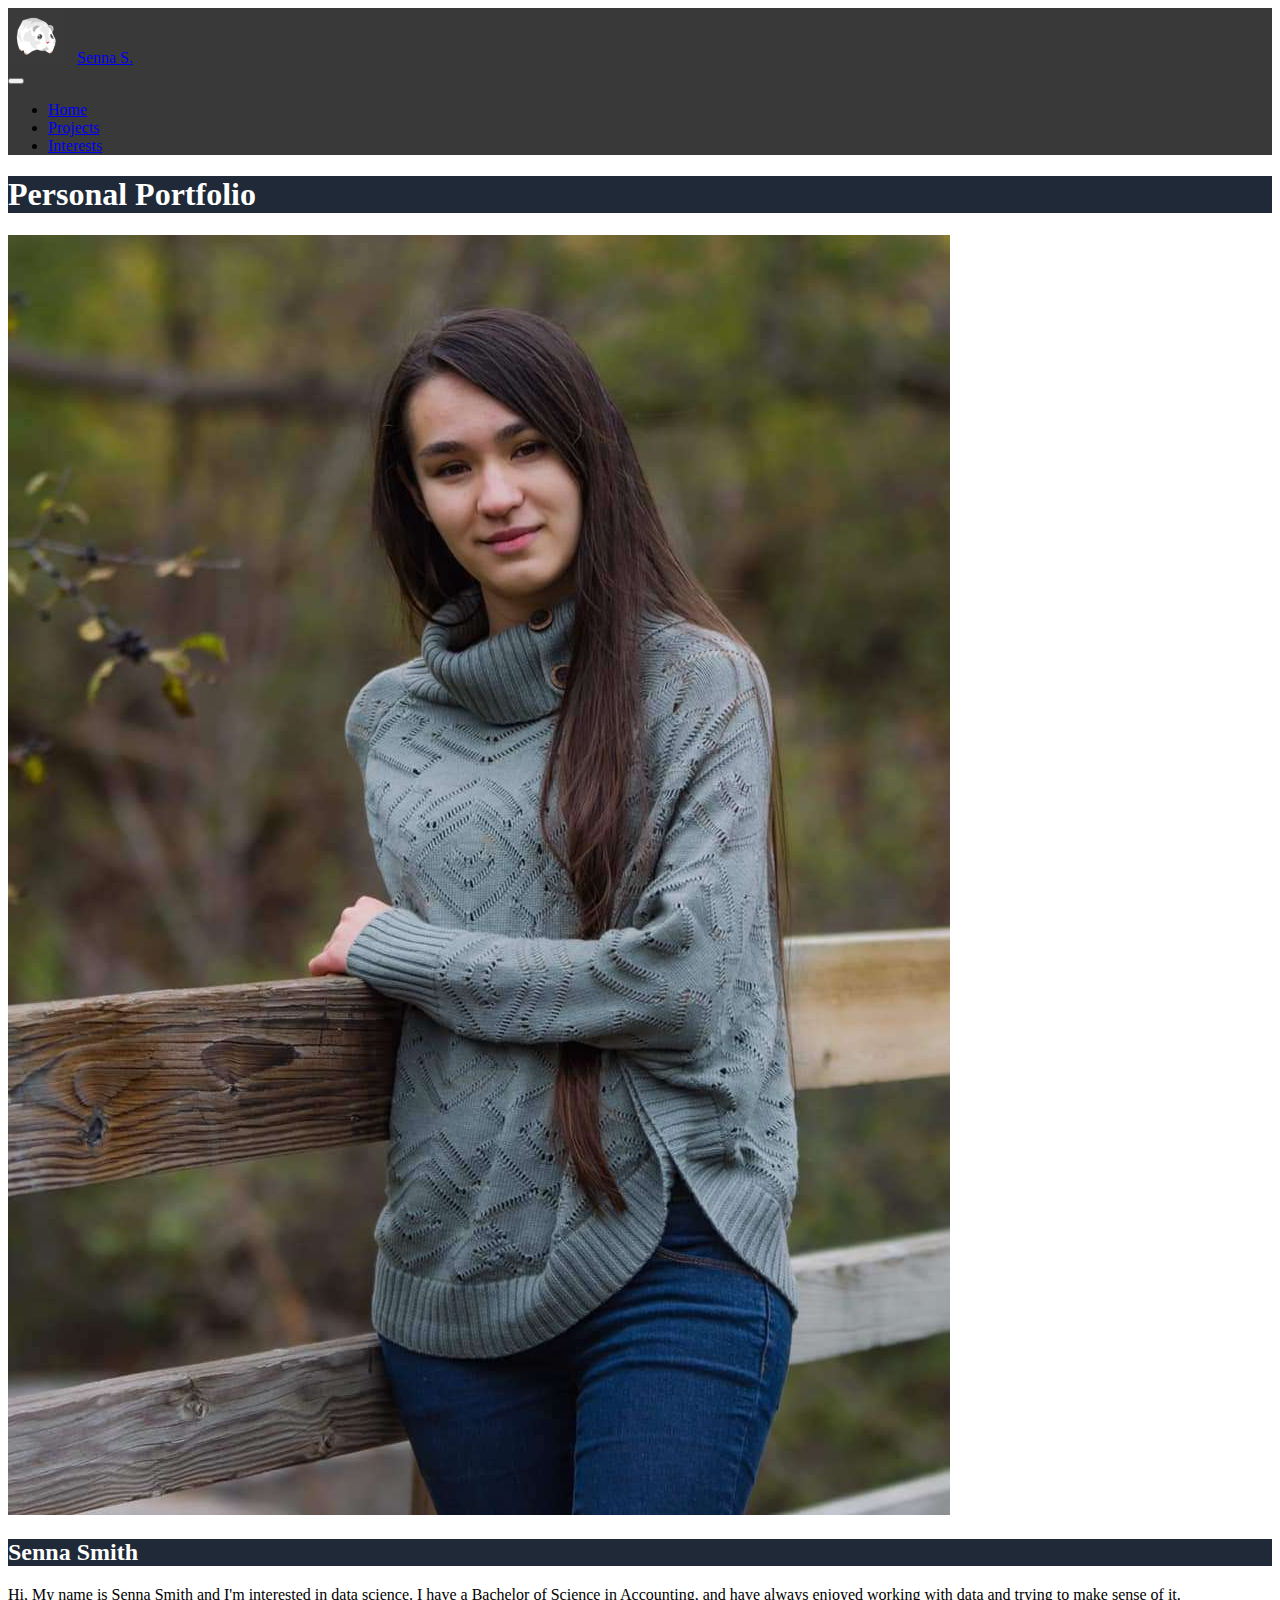
<file: index.html>
<!DOCTYPE html>
<html lang="en">

<head>
    <meta charset="UTF-8">
    <meta http-equiv="X-UA-Compatible" content="IE=edge">
    <meta name="viewport" content="width=device-width, initial-scale=1.0">
    <title>Senna Smith - Home</title>
    <link rel="icon" type="image/x-icon" href="/images/favicon.png">
    <link rel="stylesheet" href="style.css" />
    <link href="https://cdn.jsdelivr.net/npm/bootstrap@5.3.0-alpha1/dist/css/bootstrap.min.css" rel="stylesheet"
        integrity="sha384-GLhlTQ8iRABdZLl6O3oVMWSktQOp6b7In1Zl3/Jr59b6EGGoI1aFkw7cmDA6j6gD" crossorigin="anonymous">
    <link rel=stylesheet href="style.css">


</head>

<body>
    <nav class="navbar navbar-expand-lg navbar-dark navbar-custom">
        <div class="container-fluid">
            <div>
                <img src="images/hampter_bampter_logo.png">
                <a class="navbar-brand" href="#">Senna S.</a>
            </div>
            <button class="navbar-toggler" type="button" data-bs-toggle="collapse"
                data-bs-target="#navbarSupportedContent" aria-controls="navbarSupportedContent" aria-expanded="false"
                aria-label="Toggle navigation">
                <span class="navbar-toggler-icon"></span>
            </button>
            <div class="collapse navbar-collapse" id="navbarSupportedContent">
                <ul class="navbar-nav me-auto mb-2 mb-lg-0">
                    <li class="nav-item">
                        <a class="nav-link active" aria-current="page" href="index.html">Home</a>
                    </li>
                    <li class="nav-item">
                        <a class="nav-link" aria-current="page" href="projects.html">Projects</a>
                    </li>
                    <li class="nav-item">
                        <a class="nav-link" aria-current="page" href="interests.html">Interests</a>
                    </li>
                </ul>
            </div>
        </div>
    </nav>



    <div class="my-5 card p-3 text-center" style="background-color: #1f2937">
        <h1 style="color: white">Personal Portfolio</h1>
    </div>

   
    <div class="container-fluid col-sm-10 col-md-6 col-lg-3 text-center">
        <img class="img-fluid" src="images/pfp.jpg">
        <h2 class="row justify-content-end" style="color: white; background-color: #1f2937">Senna Smith</h2>
        <p class="fs-3">Hi, My name is Senna Smith and I'm interested in data science. I have a Bachelor of Science in
            Accounting, and have always enjoyed working with data and trying to make sense of it.</p>
    </div>

    <script src="https://cdn.jsdelivr.net/npm/bootstrap@5.3.0-alpha2/dist/js/bootstrap.bundle.min.js"
        integrity="sha384-qKXV1j0HvMUeCBQ+QVp7JcfGl760yU08IQ+GpUo5hlbpg51QRiuqHAJz8+BrxE/N"
        crossorigin="anonymous"></script>
</body>

</html>
</file>
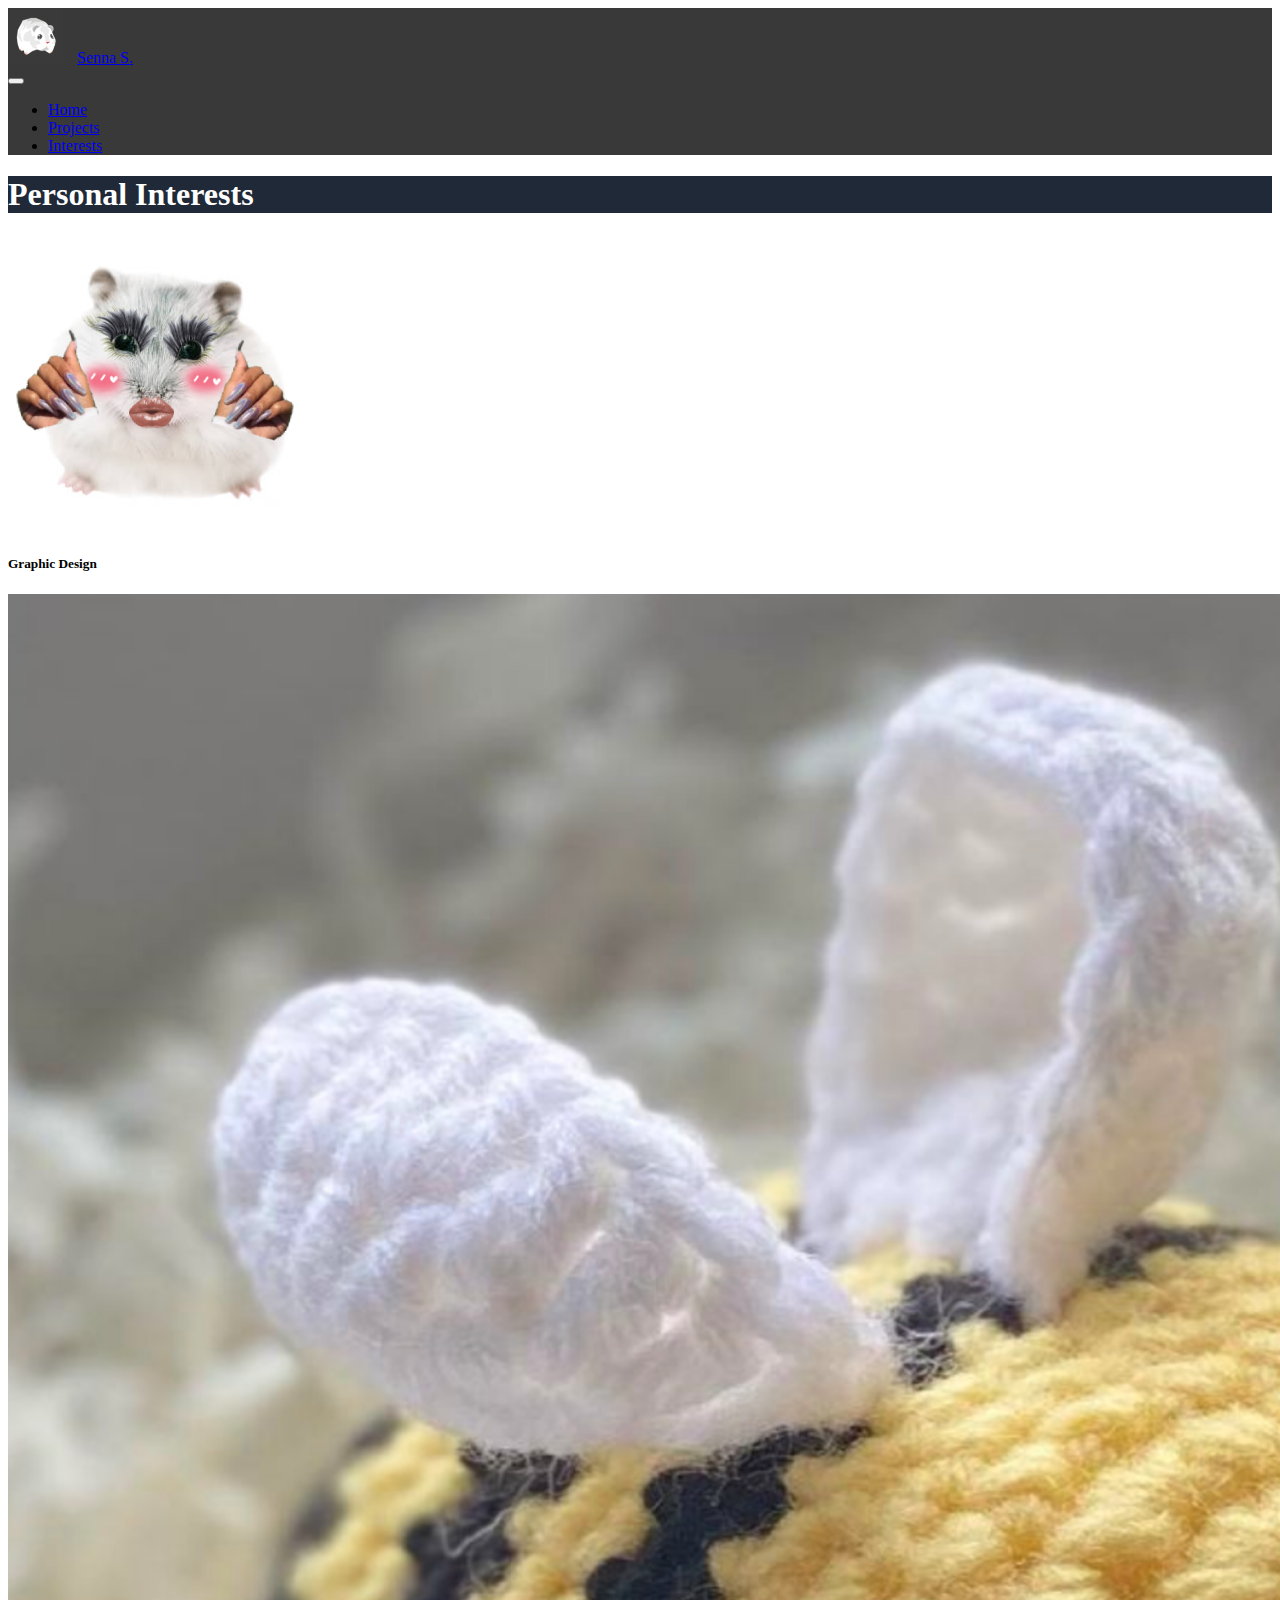
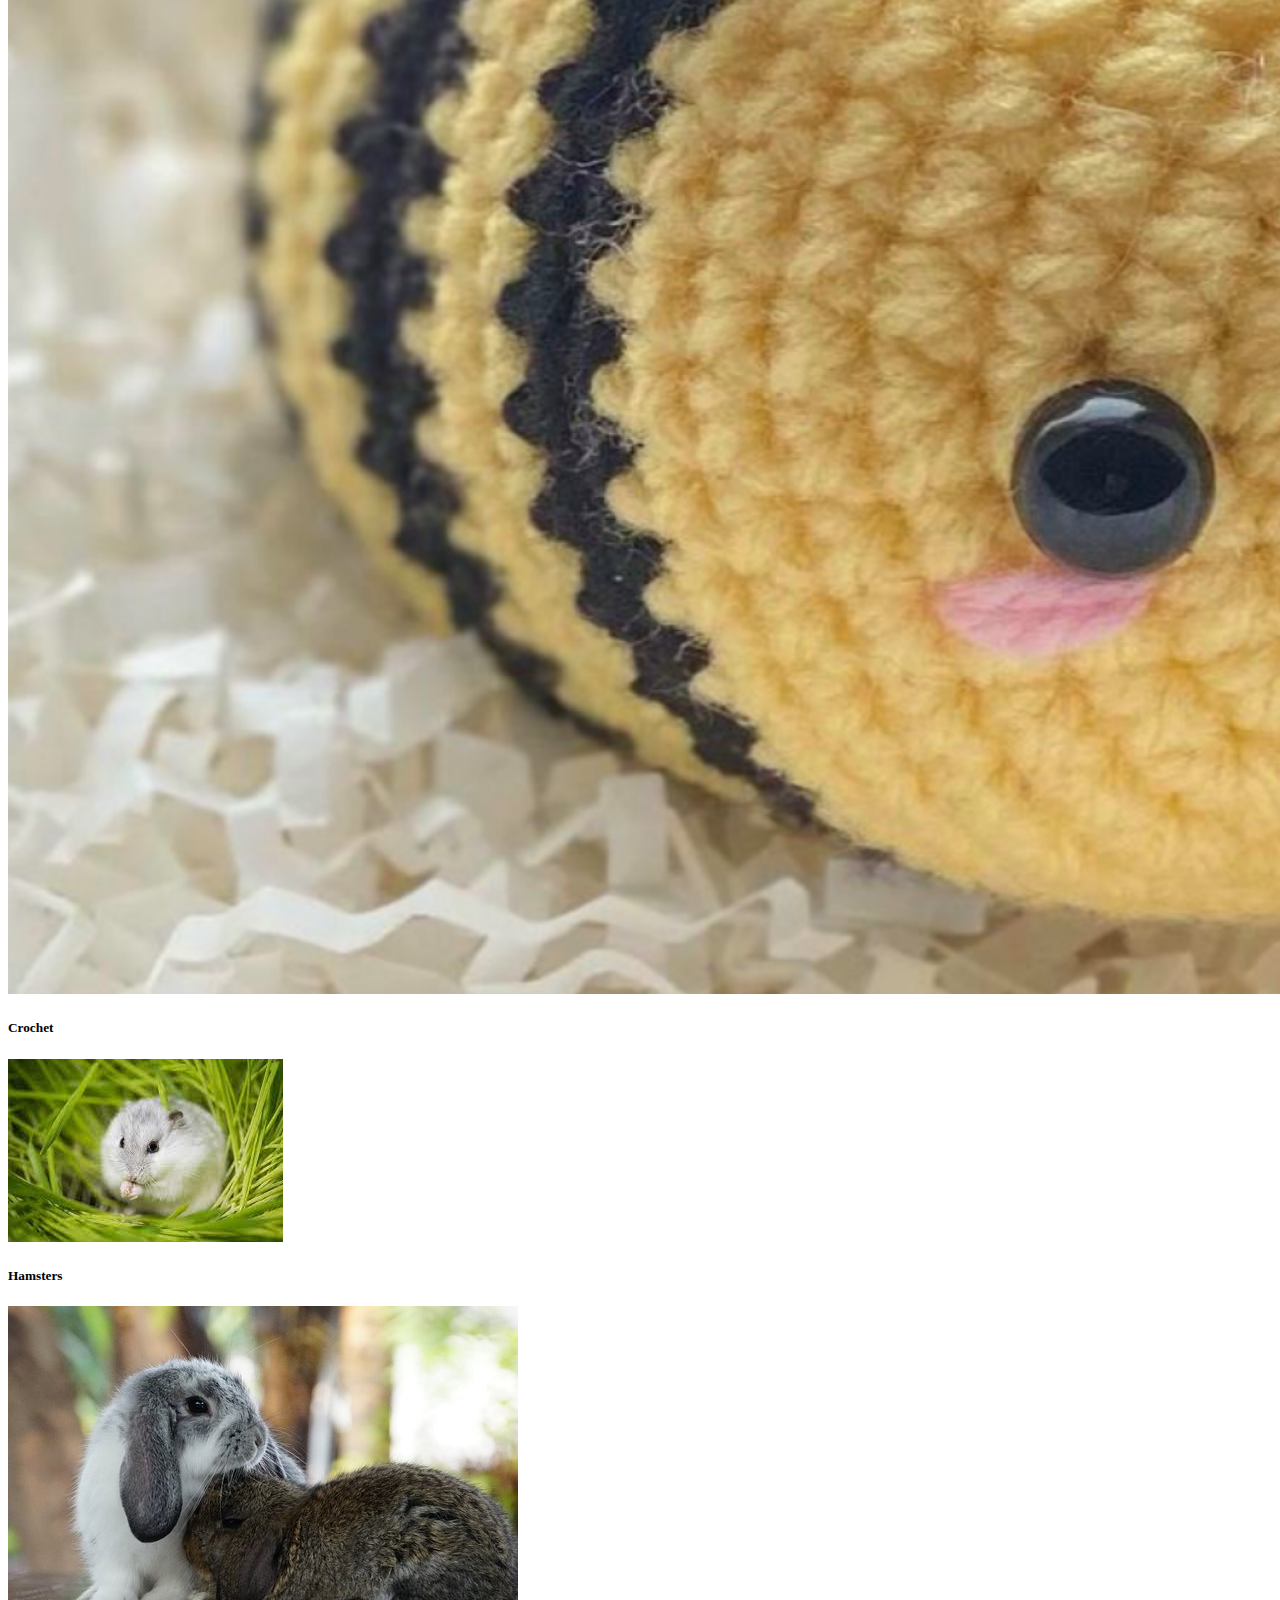
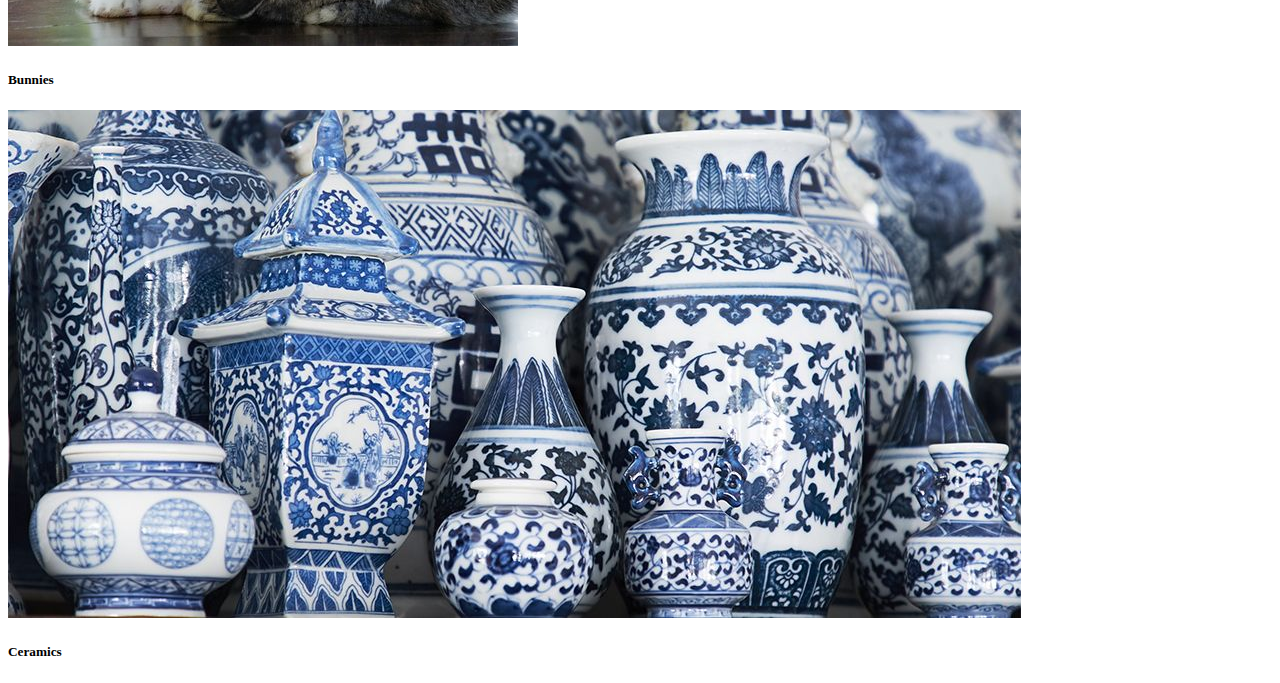
<file: interests.html>
<!DOCTYPE html>
<html lang="en">

<head>
    <meta charset="UTF-8">
    <meta http-equiv="X-UA-Compatible" content="IE=edge">
    <meta name="viewport" content="width=device-width, initial-scale=1.0">
    <title>Senna Smith - Projects</title>
    <link rel="icon" type="image/x-icon" href="/images/favicon.png">
    <link rel="stylesheet" href="style.css" />
    <link href="https://cdn.jsdelivr.net/npm/bootstrap@5.3.0-alpha1/dist/css/bootstrap.min.css" rel="stylesheet"
        integrity="sha384-GLhlTQ8iRABdZLl6O3oVMWSktQOp6b7In1Zl3/Jr59b6EGGoI1aFkw7cmDA6j6gD" crossorigin="anonymous">
    <link rel=stylesheet href="style.css">
</head>

<body>
    <script src="https://cdn.jsdelivr.net/npm/bootstrap@5.3.0-alpha2/dist/js/bootstrap.bundle.min.js"
        integrity="sha384-qKXV1j0HvMUeCBQ+QVp7JcfGl760yU08IQ+GpUo5hlbpg51QRiuqHAJz8+BrxE/N"
        crossorigin="anonymous"></script>

    <nav class="navbar navbar-expand-lg navbar-dark navbar-custom">
        <div class="container-fluid">
            <div>
                <img src="images/hampter_bampter_logo.png">
                <a class="navbar-brand" href="#">Senna S.</a>
            </div>
            <button class="navbar-toggler" type="button" data-bs-toggle="collapse"
                data-bs-target="#navbarSupportedContent" aria-controls="navbarSupportedContent" aria-expanded="false"
                aria-label="Toggle navigation">
                <span class="navbar-toggler-icon"></span>
            </button>
            <div class="collapse navbar-collapse" id="navbarSupportedContent">
                <ul class="navbar-nav me-auto mb-2 mb-lg-0">
                    <li class="nav-item">
                        <a class="nav-link" aria-current="page" href="index.html">Home</a>
                    </li>
                    <li class="nav-item">
                        <a class="nav-link" aria-current="page" href="projects.html">Projects</a>
                    </li>
                    <li class="nav-item">
                        <a class="nav-link active" aria-current="page" href="interests.html">Interests</a>
                    </li>
                </ul>
            </div>
        </div>
    </nav>


    <div class="container">
        <div class="my-5 card p-3 text-center" style="background-color: #1f2937">
            <h1 style="color: white">Personal Interests</h1>
        </div>
       

        <div class="row">
            <div class="col-xs-12 col-sm-6 col-md-4 col-lg-2 mb-3 d-flex align-items-stretch">
                <div class="shadow card mb-3">
                    <img src="images/superior_glam_ham.png" class="card-img-top" alt="" />
                    <div class="card-body">
                        <h5 class="card-title">Graphic Design</h5>

                    </div>
                </div>
            </div>

            <div class="col-xs-12 col-sm-6 col-md-4 col-lg-2 mb-3 d-flex align-items-stretch">
                <div class="shadow card mb-3">
                    <img src="images/bee.png" class="card-img-top" alt="" />
                    <div class="card-body">
                        <h5 class="card-title">Crochet</h5>

                    </div>
                </div>
            </div>

           
            <div class="col-xs-12 col-sm-6 col-md-4 col-lg-2 mb-3 d-flex align-items-stretch">
                <div class="shadow card mb-3">
                    <img src="images/real-hamster.png" class="card-img-top" alt="" />
                    <div class="card-body">
                        <h5 class="card-title">Hamsters</h5>

                    </div>
                </div>
            </div>

            <div class="col-xs-12 col-sm-6 col-md-4 col-lg-2 mb-3 d-flex align-items-stretch">
                <div class="shadow card mb-3">
                    <img src="images/rabbit.jpg" class="card-img-top" alt=""/>
                    <div class="card-body">
                        <h5 class="card-title">Bunnies</h5>

                    </div>
                </div>
            </div>

            <div class="col-xs-12 col-sm-6 col-md-4 col-lg-2 mb-3 d-flex align-items-stretch">
                <div class="shadow card mb-3">
                    <img src="images/ceramics.jpg" class="card-img-top" alt="" />
                    <div class="card-body">
                        <h5 class="card-title">Ceramics</h5>

                    </div>
                </div>
            </div>

        </div>
    </div>


 
    
</body>

</html>
</file>
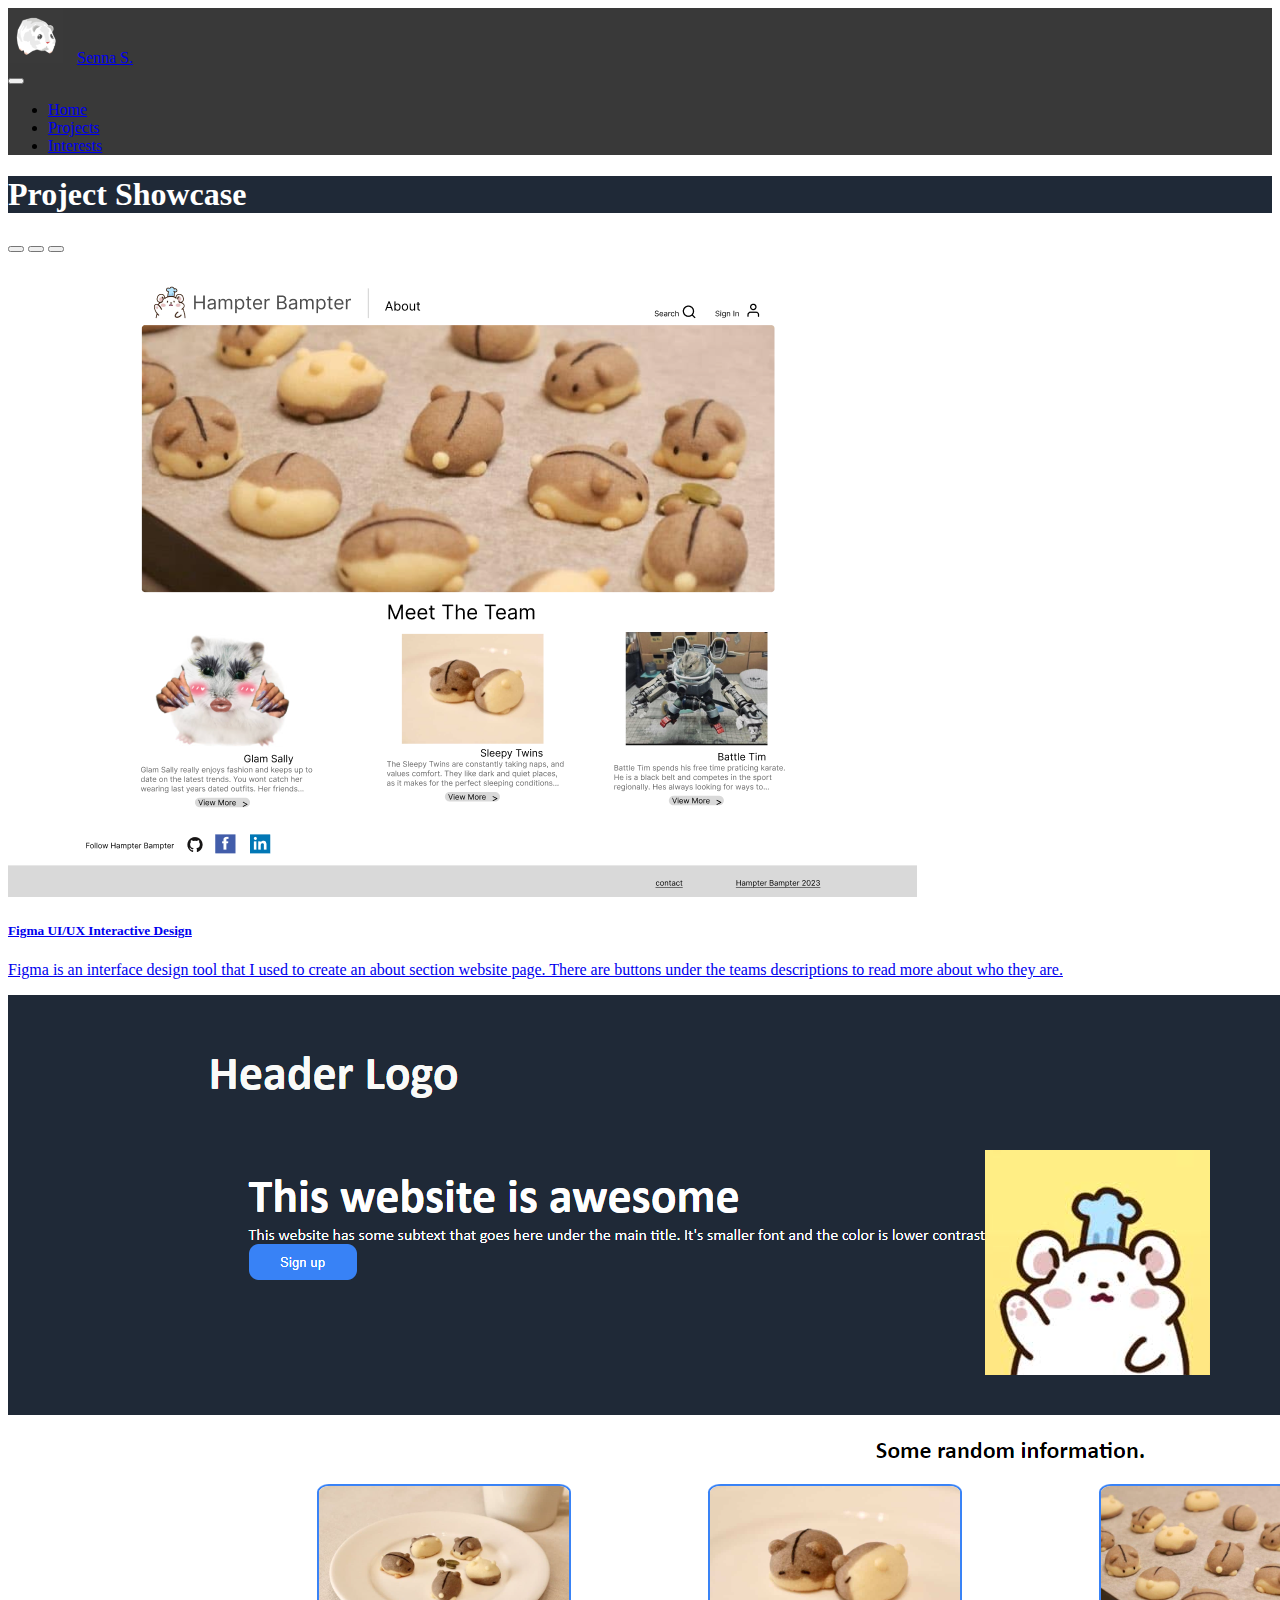
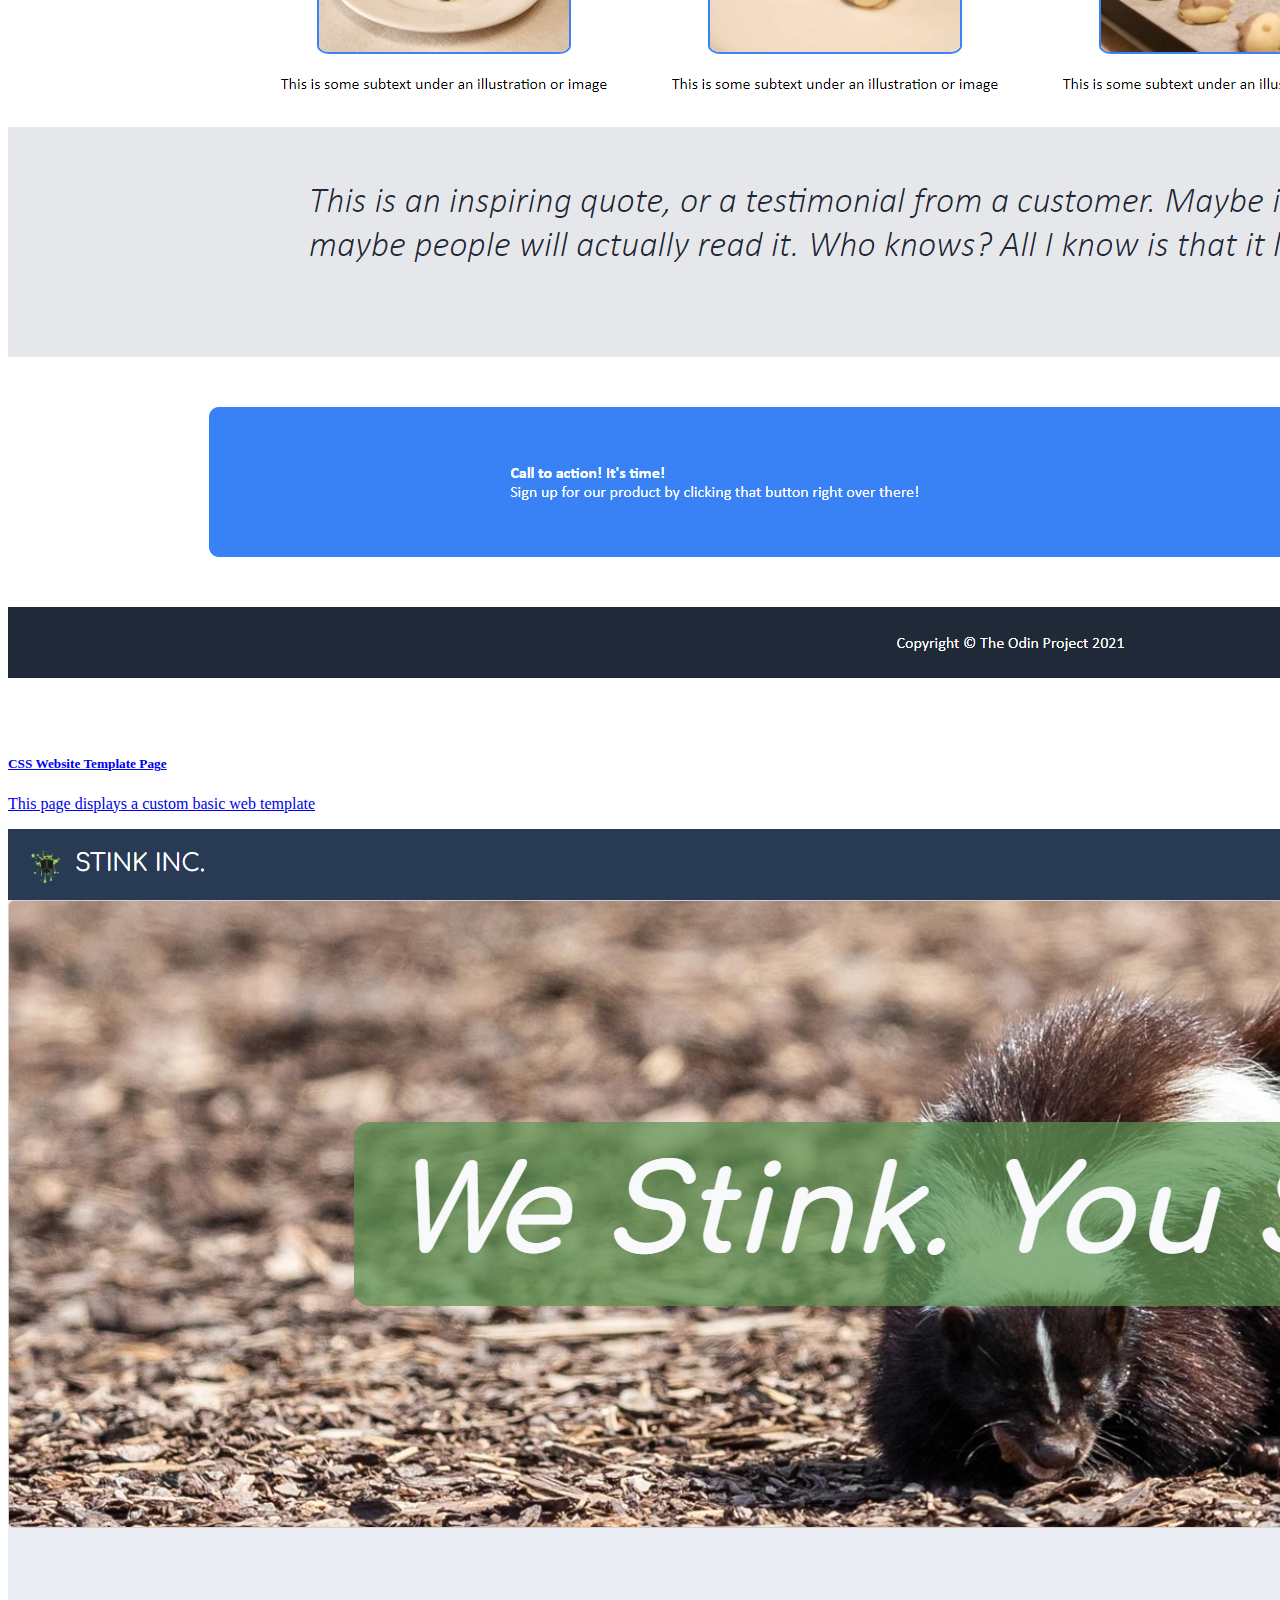
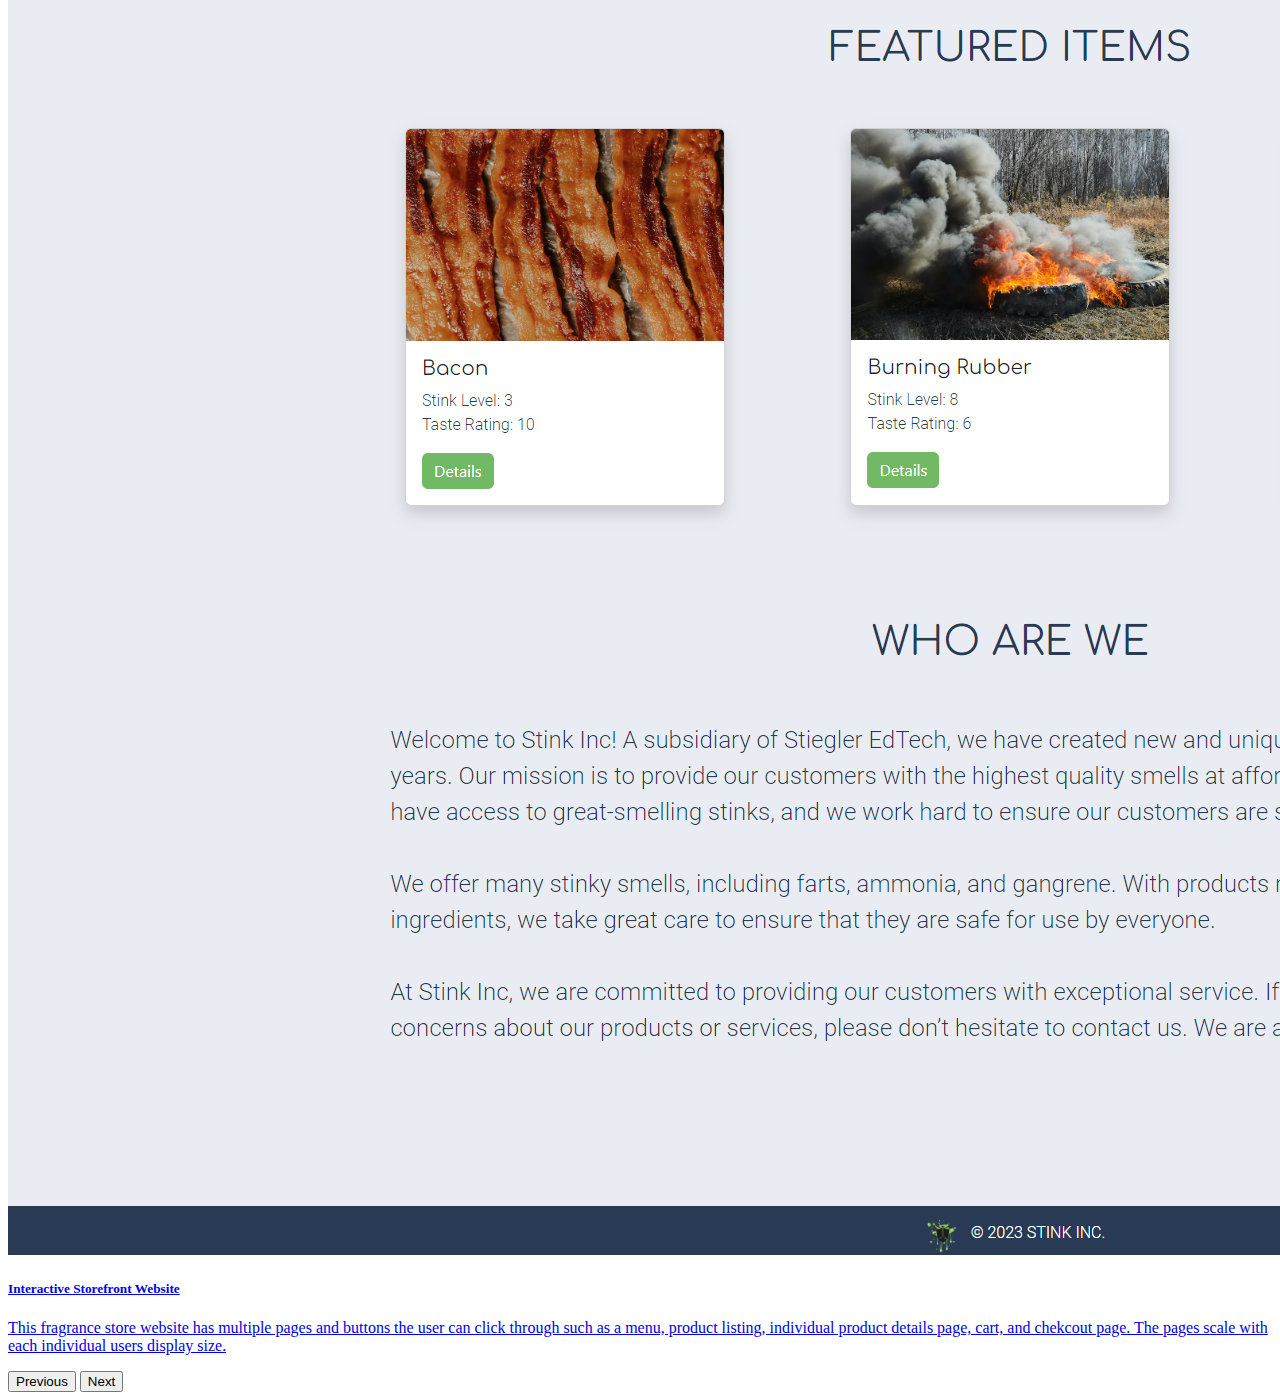
<file: projects.html>
<!DOCTYPE html>
<html lang="en">

<head>
    <meta charset="UTF-8">
    <meta http-equiv="X-UA-Compatible" content="IE=edge">
    <meta name="viewport" content="width=device-width, initial-scale=1.0">
    <title>Senna Smith - Projects</title>
    <link rel="icon" type="image/x-icon" href="/images/favicon.png">
    <link rel="stylesheet" href="style.css" />
    <link href="https://cdn.jsdelivr.net/npm/bootstrap@5.3.0-alpha1/dist/css/bootstrap.min.css" rel="stylesheet"
        integrity="sha384-GLhlTQ8iRABdZLl6O3oVMWSktQOp6b7In1Zl3/Jr59b6EGGoI1aFkw7cmDA6j6gD" crossorigin="anonymous">
    <link rel=stylesheet href="style.css">
</head>

<body>
    <script src="https://cdn.jsdelivr.net/npm/bootstrap@5.3.0-alpha2/dist/js/bootstrap.bundle.min.js"
        integrity="sha384-qKXV1j0HvMUeCBQ+QVp7JcfGl760yU08IQ+GpUo5hlbpg51QRiuqHAJz8+BrxE/N"
        crossorigin="anonymous"></script>

    <nav class="navbar navbar-expand-lg navbar-dark navbar-custom">
        <div class="container-fluid">
            <div>
                <img src="images/hampter_bampter_logo.png">
                <a class="navbar-brand" href="#">Senna S.</a>
            </div>
            <button class="navbar-toggler" type="button" data-bs-toggle="collapse"
                data-bs-target="#navbarSupportedContent" aria-controls="navbarSupportedContent" aria-expanded="false"
                aria-label="Toggle navigation">
                <span class="navbar-toggler-icon"></span>
            </button>
            <div class="collapse navbar-collapse" id="navbarSupportedContent">
                <ul class="navbar-nav me-auto mb-2 mb-lg-0">
                    <li class="nav-item">
                        <a class="nav-link" aria-current="page" href="index.html">Home</a>
                    </li>
                    <li class="nav-item">
                        <a class="nav-link active" aria-current="page" href="projects.html">Projects</a>
                    </li>
                    <li class="nav-item">
                        <a class="nav-link" aria-current="page" href="interests.html">Interests</a>
                    </li>
                </ul>
            </div>
        </div>
    </nav>



    <div class="container">
        <div class="my-5 card p-3 text-center" style="background-color: #1f2937">
            <h1 style="color: white">Project Showcase</h1>
        </div>
        



        <div id="carouselExampleCaptions" class="carousel carousel-dark slide">
            <div class="carousel-indicators">
                <button type="button" data-bs-target="#carouselExampleCaptions" data-bs-slide-to="0" class="active"
                    aria-current="true" aria-label="Slide 1"></button>
                <button type="button" data-bs-target="#carouselExampleCaptions" data-bs-slide-to="1"
                    aria-label="Slide 2"></button>
                <button type="button" data-bs-target="#carouselExampleCaptions" data-bs-slide-to="2"
                    aria-label="Slide 3"></button>
            </div>
            <div class="carousel-inner">
                <a href="https://www.figma.com/file/A3c7lopZUJCsuSNhA180ye/Untitled?node-id=0%3A1&t=ZxVwLCySlpPNrfUx-1"
                    target="_blank">
                    <div class="carousel-item active">
                        <img src="images/project_figma.png" class="d-block w-100" alt="...">
                        <div class="carousel-caption d-none d-md-block">
                            <h5>Figma UI/UX Interactive Design</h5>
                            <p>Figma is an interface design tool that I used to create an about section
                                website page. There are buttons under the teams descriptions to read more about who they
                                are.</p>
                        </div>
                    </div>
                </a>
                <a href="https://hampterbampter.github.io/Project-Landing-Page" target="_blank">
                    <div class="carousel-item">
                        <img src="images/Project_landing.png" class="d-block w-100" alt="...">
                        <div class="carousel-caption d-none d-md-block">
                            <h5>CSS Website Template Page</h5>
                            <p>This page displays a custom basic web template</p>
                        </div>
                    </div>
                </a>
                <a href="https://palmersola.github.io/group-project-1" target="_blank">
                <div class="carousel-item">
                    <img src="images/Project_group.png" class="d-block w-100" alt="...">
                    <div class="carousel-caption d-none d-md-block">
                        <h5>Interactive Storefront Website</h5>
                        <p>This fragrance store website has multiple pages and buttons the user can
                            click through such as a menu, product listing, individual product details page, cart, and
                            chekcout page. The pages scale with each individual users display size.</p>
                    </div>
                </div>
                </a>
            </div>
            <button class="carousel-control-prev" type="button" data-bs-target="#carouselExampleCaptions"
                data-bs-slide="prev">
                <span class="carousel-control-prev-icon" aria-hidden="true"></span>
                <span class="visually-hidden">Previous</span>
            </button>
            <button class="carousel-control-next" type="button" data-bs-target="#carouselExampleCaptions"
                data-bs-slide="next">
                <span class="carousel-control-next-icon" aria-hidden="true"></span>
                <span class="visually-hidden">Next</span>
            </button>
        </div>

</body>

</html>
</file>
<file: style.css>
.navbar-custom {
    background-color: #393939;
}

.navbar-custom>.active>a { 
    background-color: white ; 
}

nav img{
    padding-right: 10px;
}

.btn:hover {
    background-color: var(darkblue)
}

.carouselExampleAutoplaying p{
    font-size: 30
}

.carousel-caption {
    position: relative;
    left: auto;
    right: auto;
}
</file>
